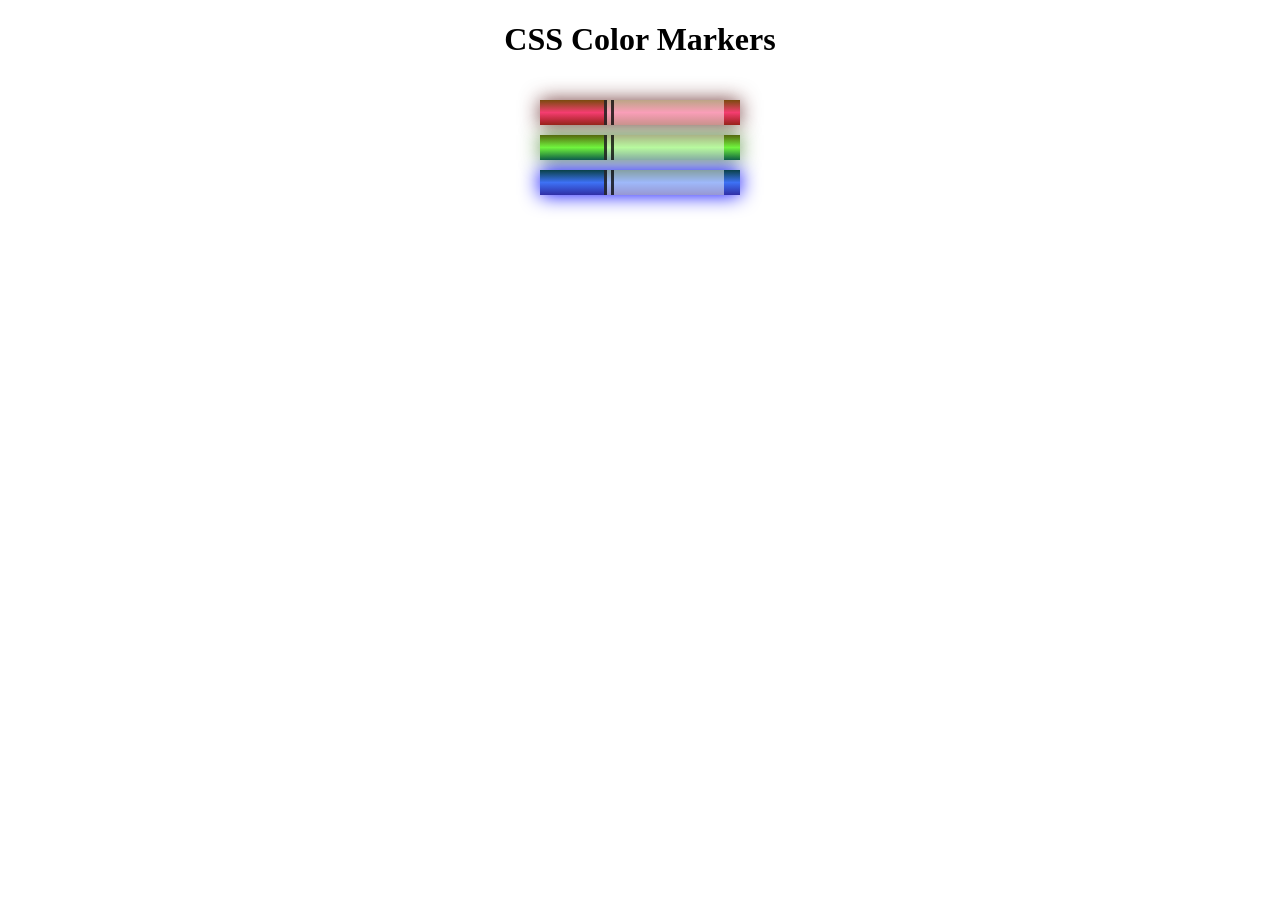
<file: 03_CSSColorMarkers/index.html>
<!DOCTYPE html>
<html lang="en">
<head>
    <meta charset="utf-8">
    <meta name="viewport" content="width=device-width, initial-scale=1.0">
    <title>Colored Markers</title>
    <link rel="stylesheet" href="styles.css">
</head>
<body>
<h1>CSS Color Markers</h1>
<div class="container">
    <div class="marker red">
        <div class="cap"></div>
        <div class="sleeve"></div>
    </div>
    <div class="marker green">
        <div class="cap"></div>
        <div class="sleeve"></div>
    </div>
    <div class="marker blue">
        <div class="cap"></div>
        <div class="sleeve"></div>
    </div>
</div>
</body>
</html>
</file>
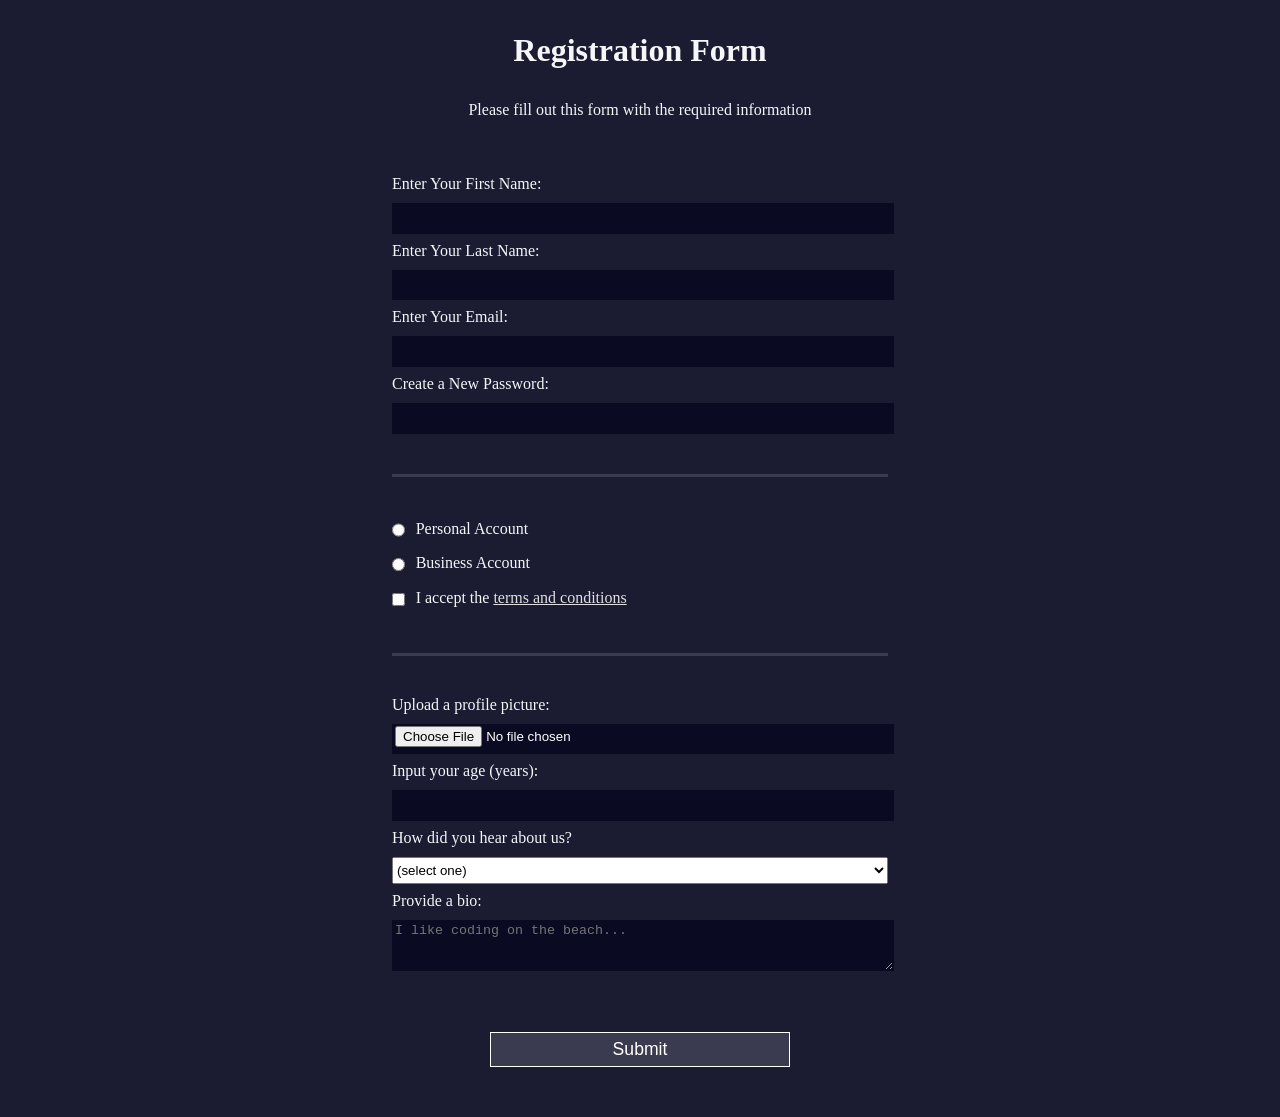
<file: 04_RegistrationForm/index.html>
<!DOCTYPE html>
<html lang="en">
<head>
    <meta charset="UTF-8">
    <title>Registration Form</title>
    <link rel="stylesheet" href="styles.css"/>
</head>
<body>
<h1>Registration Form</h1>
<p>Please fill out this form with the required information</p>
<form method="post" action='https://register-demo.freecodecamp.org'>
    <fieldset>
        <label for="first-name">Enter Your First Name: <input id="first-name" name="first-name" type="text"
                                                              required/></label>
        <label for="last-name">Enter Your Last Name: <input id="last-name" name="last-name" type="text"
                                                            required/></label>
        <label for="email">Enter Your Email: <input id="email" name="email" type="email" required/></label>
        <label for="new-password">Create a New Password: <input id="new-password" name="new-password" type="password"
                                                                pattern="[a-z0-5]{8,}" required/></label>
    </fieldset>
    <fieldset>
        <label for="personal-account"><input id="personal-account" type="radio" name="account-type" class="inline"/>
            Personal Account</label>
        <label for="business-account"><input id="business-account" type="radio" name="account-type" class="inline"/>
            Business Account</label>
        <label for="terms-and-conditions">
            <input id="terms-and-conditions" type="checkbox" required name="terms-and-conditions" class="inline"/> I
            accept the <a href="https://www.freecodecamp.org/news/terms-of-service/">terms and conditions</a>
        </label>
    </fieldset>
    <fieldset>
        <label for="profile-picture">Upload a profile picture: <input id="profile-picture" type="file"
                                                                      name="file"/></label>
        <label for="age">Input your age (years): <input id="age" type="number" name="age" min="13" max="120"/></label>
        <label for="referrer">How did you hear about us?
            <select id="referrer" name="referrer">
                <option value="">(select one)</option>
                <option value="1">freeCodeCamp News</option>
                <option value="2">freeCodeCamp YouTube Channel</option>
                <option value="3">freeCodeCamp Forum</option>
                <option value="4">Other</option>
            </select>
        </label>
        <label for="bio">Provide a bio:
            <textarea id="bio" name="bio" rows="3" cols="30" placeholder="I like coding on the beach..."></textarea>
        </label>
    </fieldset>
    <input type="submit" value="Submit"/>
</form>
</body>
</html>
</file>
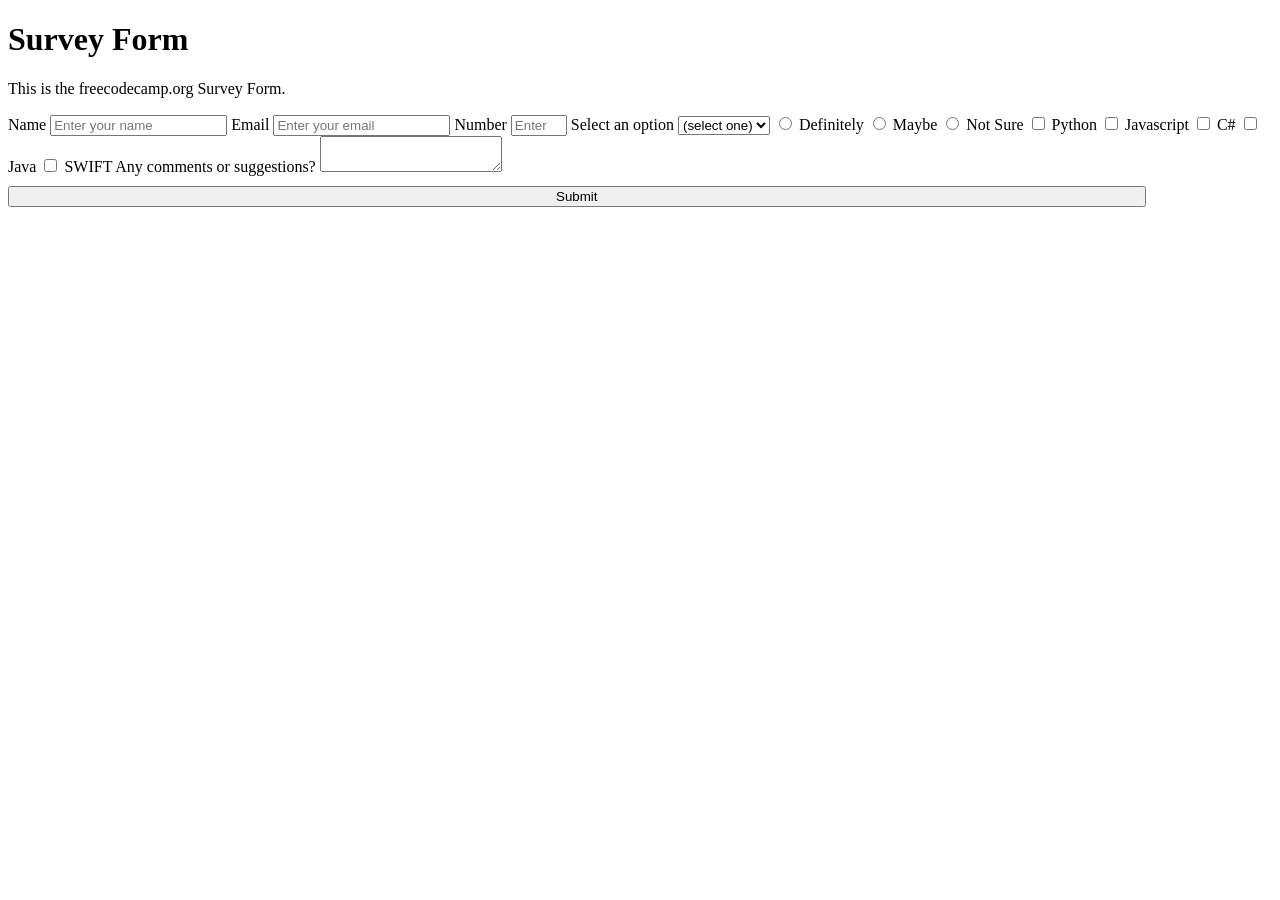
<file: 05_Certification_SurveyForm/index.html>
<!DOCTYPE html>
<html lang="en">
<head>
    <meta charset="UTF-8">
    <title>Survey Form</title>
    <link rel="stylesheet" href="styles.css">
</head>
<body>
<h1 id="title">Survey Form</h1>
<p id="description">
    This is the freecodecamp.org Survey Form.
</p>
<form id="survey-form">
    <label id="name-label" for="name">Name <input id="name" name="name" type="text" required
                                                  placeholder="Enter your name"/></label>
    <label id="email-label" for="email">Email <input id="email" name="email" type="email" required
                                                     pattern="[a-z0-5]{8,}" placeholder="Enter your email"/></label>
    <label id="number-label" for="number">Number <input id="number" name="number" type="number" min="18" max="100"
                                                        placeholder="Enter a number"/></label>
    <label>Select an option <select id="dropdown">
        <option value="">(select one)</option>
        <option value="1">One</option>
        <option value="2">Two</option>
        <option value="3">Three</option>
        <option value="4">Four</option>
    </select>
    </label>
    <label><input type="radio" name="radio" value="definitely"/> Definitely</label>
    <label><input type="radio" name="radio" value="maybe"> Maybe</label>
        <label><input type="radio" name="radio" value="notsure"> Not Sure</label>
            <label><input type="checkbox" value="python"/> Python</label>
            <label><input type="checkbox" value="javascript"/> Javascript</label>
                <label><input type="checkbox" value="csharp"/> C#</label>
                    <label><input type="checkbox" value="java"/> Java</label>
                        <label><input type="checkbox" value="swift"/> SWIFT</label>
                            <label>Any comments or suggestions?
                                <textarea></textarea>
                            </label>
                            <input id="submit" type="submit" value="Submit"/>
</form>
</body>
</html>
</file>
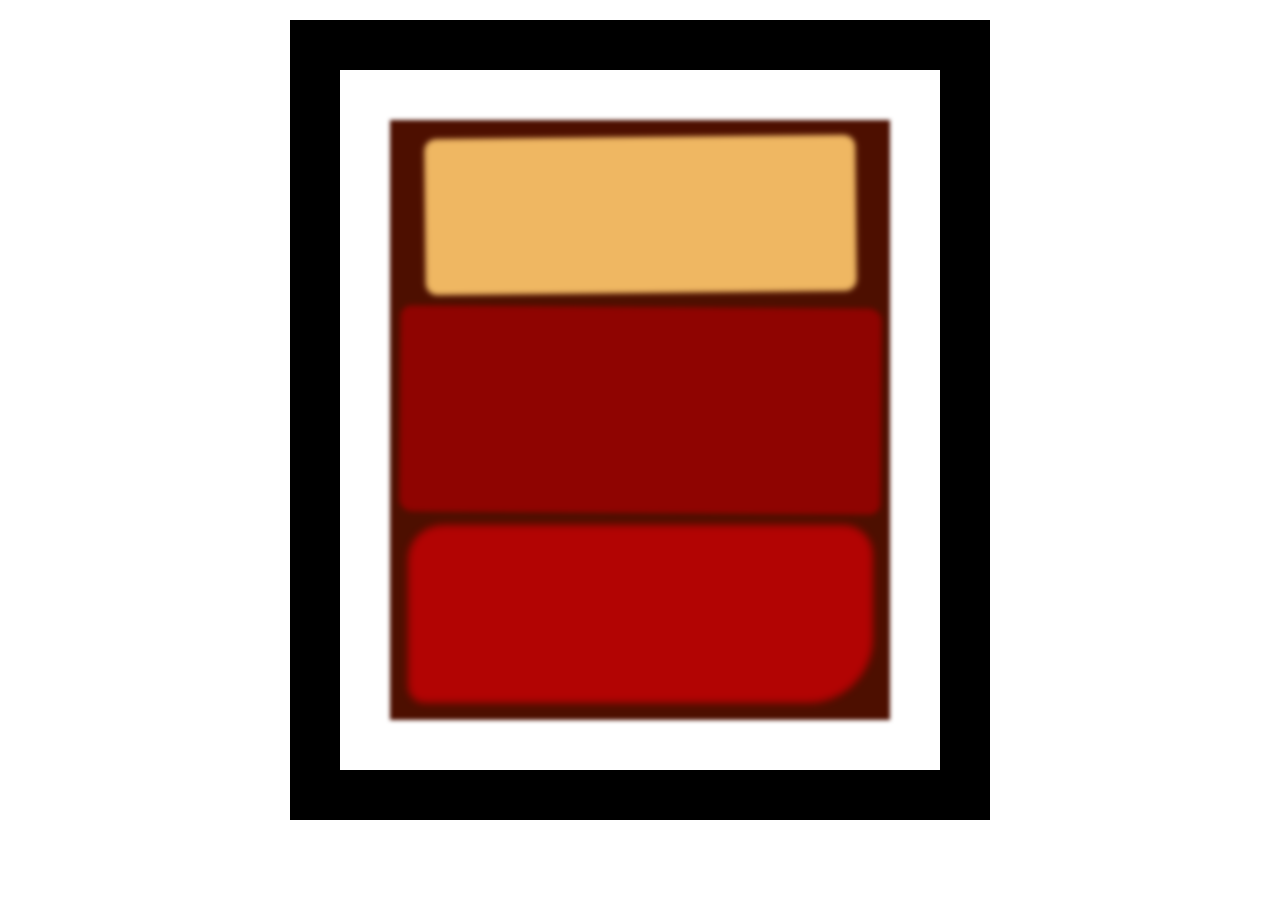
<file: 06_RothkoPainting/index.html>
<!DOCTYPE html>
<html lang="en">
<head>
    <meta charset="UTF-8">
    <title>Rothko Painting</title>
    <link href="./styles.css" rel="stylesheet">
</head>
<body>
<div class="frame">
    <div class="canvas">
        <div class="one"></div>
        <div class="two"></div>
        <div class="three"></div>
    </div>
</div>
</body>
</html>
</file>
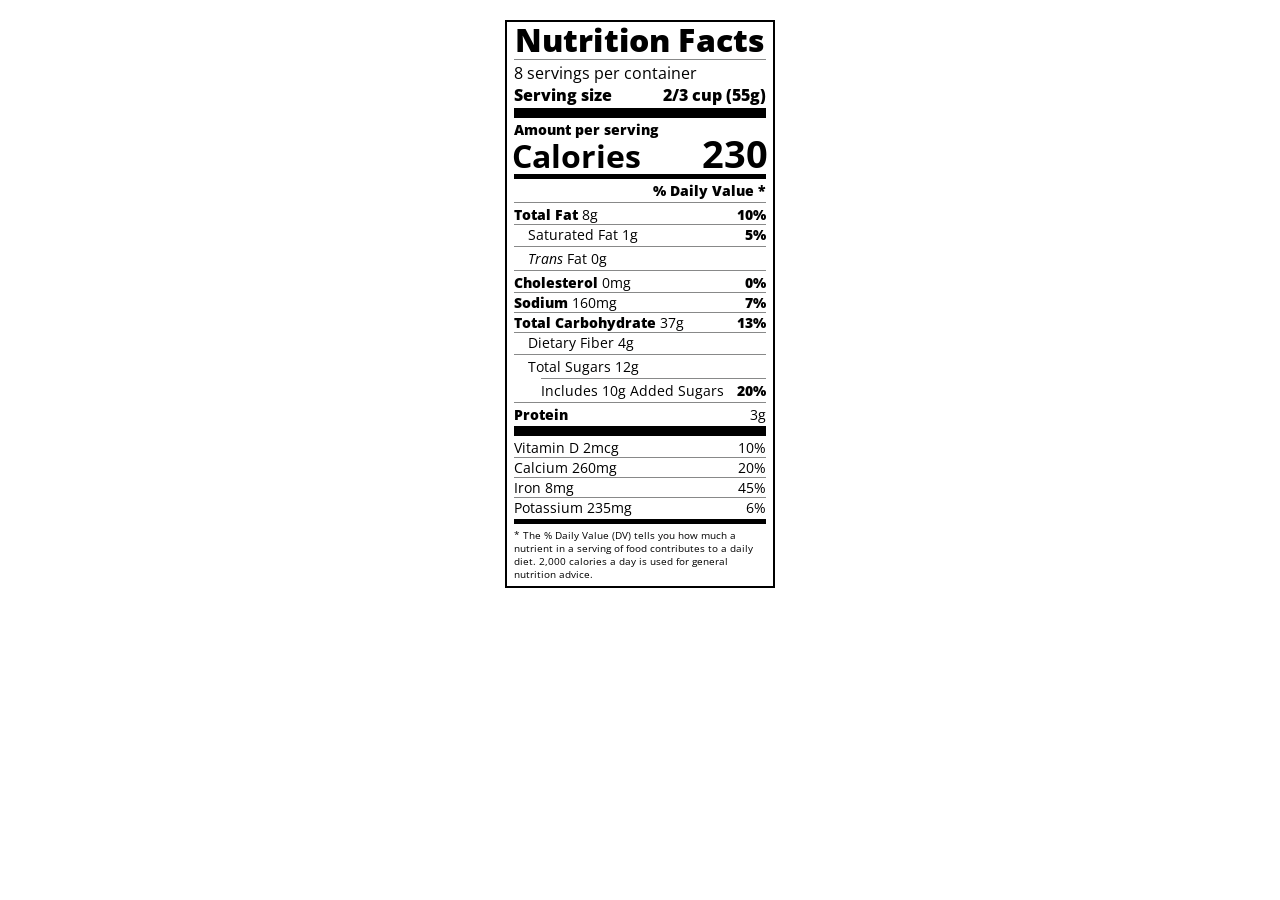
<file: 08_NutritionFacts/index.html>
<!DOCTYPE html>
<html lang="en">

<head>
    <meta charset="UTF-8">
    <title>Nutrition Label</title>
    <link href="https://fonts.googleapis.com/css?family=Open+Sans:400,700,800" rel="stylesheet">
    <link href="./styles.css" rel="stylesheet">
</head>

<body>
<div class="label">
    <header>
        <h1 class="bold">Nutrition Facts</h1>
        <div class="divider"></div>
        <p>8 servings per container</p>
        <p class="bold">Serving size <span>2/3 cup (55g)</span></p>
    </header>
    <div class="divider large"></div>
    <div class="calories-info">
        <div class="left-container">
            <h2 class="bold small-text">Amount per serving</h2>
            <p>Calories</p>
        </div>
        <span>230</span>
    </div>
    <div class="divider medium"></div>
    <div class="daily-value small-text">
        <p class="bold right no-divider">% Daily Value *</p>
        <div class="divider"></div>
        <p><span><span class="bold">Total Fat</span> 8g</span> <span class="bold">10%</span></p>
        <p class="indent no-divider">Saturated Fat 1g <span class="bold">5%</span></p>
        <div class="divider"></div>
        <p class="indent no-divider"><span><i>Trans</i> Fat 0g</span></p>
        <div class="divider"></div>
        <p><span><span class="bold">Cholesterol</span> 0mg</span> <span class="bold">0%</span></p>
        <p><span><span class="bold">Sodium</span> 160mg</span> <span class="bold">7%</span></p>
        <p><span><span class="bold">Total Carbohydrate</span> 37g</span> <span class="bold">13%</span></p>
        <p class="indent no-divider">Dietary Fiber 4g</p>
        <div class="divider"></div>
        <p class="indent no-divider">Total Sugars 12g</p>
        <div class="divider double-indent"></div>
        <p class="double-indent no-divider">Includes 10g Added Sugars <span class="bold">20%</span>
        <div class="divider"></div>
        <p class="no-divider"><span class="bold">Protein</span> 3g</p>
        <div class="divider large"></div>
        <p>Vitamin D 2mcg <span>10%</span></p>
        <p>Calcium 260mg <span>20%</span></p>
        <p>Iron 8mg <span>45%</span></p>
        <p class="no-divider">Potassium 235mg <span>6%</span></p>
    </div>
    <div class="divider medium"></div>
    <p class="note">* The % Daily Value (DV) tells you how much a nutrient in a serving of food contributes to a daily
        diet. 2,000 calories a day is used for general nutrition advice.</p>
</div>
</body>
</html>
</file>
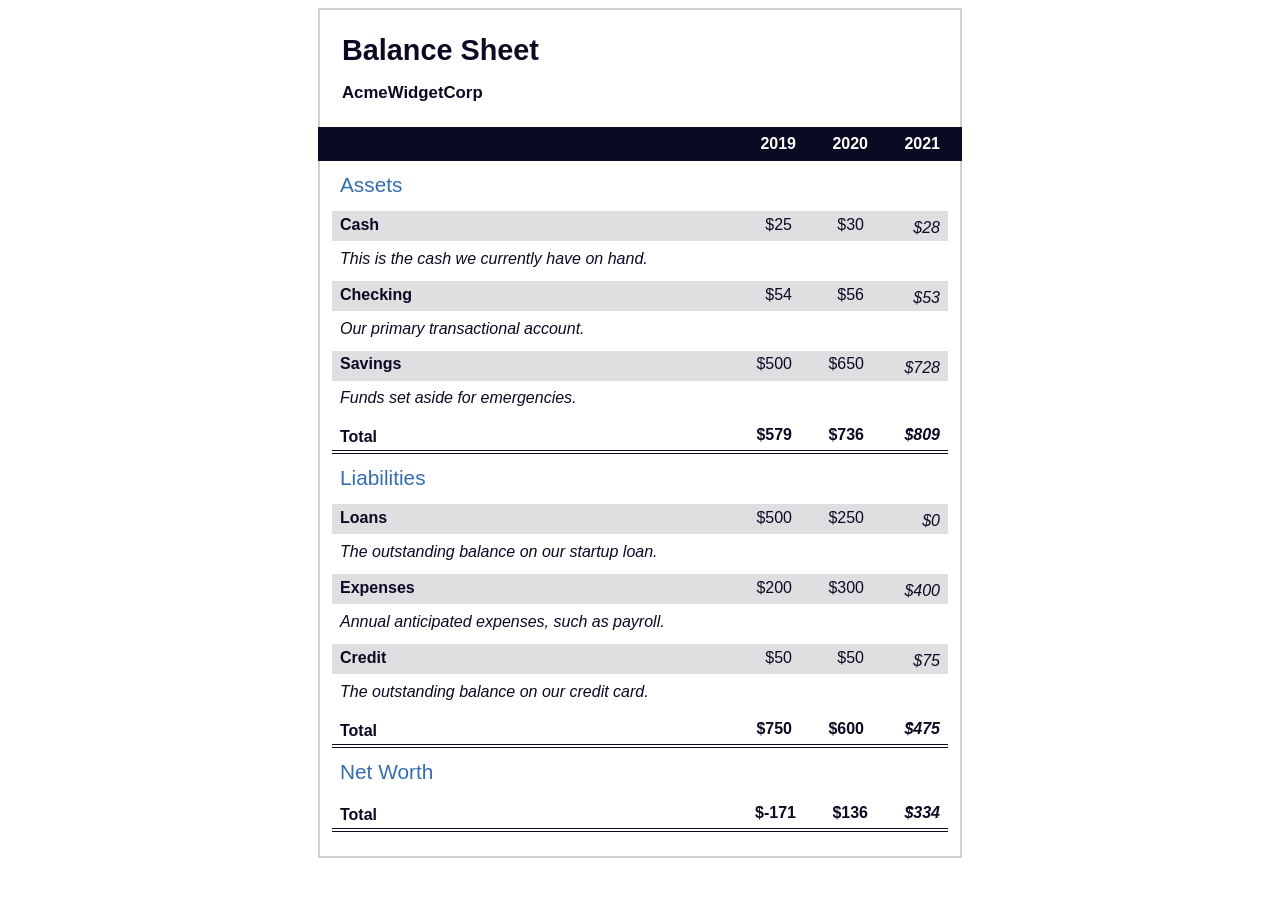
<file: 11_BalanceSheet/index.html>
<!DOCTYPE html>
<html lang="en">
<head>
    <meta charset="UTF-8">
    <meta name="viewport" content="width=device-width, initial-scale=1.0">
    <title>Balance Sheet</title>
    <link rel="stylesheet" href="./styles.css">
</head>
<body>
<main>
    <section>
        <h1>
          <span class="flex">
            <span>AcmeWidgetCorp</span>
            <span>Balance Sheet</span>
          </span>
        </h1>
        <div id="years" aria-hidden="true">
            <span class="year">2019</span>
            <span class="year">2020</span>
            <span class="year">2021</span>
        </div>
        <div class="table-wrap">
            <table>
                <caption>Assets</caption>
                <thead>
                <tr>
                    <td></td>
                    <th><span class="sr-only year">2019</span></th>
                    <th><span class="sr-only year">2020</span></th>
                    <th class="current"><span class="sr-only year">2021</span></th>
                </tr>
                </thead>
                <tbody>
                <tr class="data">
                    <th>Cash <span class="description">This is the cash we currently have on hand.</span></th>
                    <td>$25</td>
                    <td>$30</td>
                    <td class="current">$28</td>
                </tr>
                <tr class="data">
                    <th>Checking <span class="description">Our primary transactional account.</span></th>
                    <td>$54</td>
                    <td>$56</td>
                    <td class="current">$53</td>
                </tr>
                <tr class="data">
                    <th>Savings <span class="description">Funds set aside for emergencies.</span></th>
                    <td>$500</td>
                    <td>$650</td>
                    <td class="current">$728</td>
                </tr>
                <tr class="total">
                    <th>Total <span class="sr-only">Assets</span></th>
                    <td>$579</td>
                    <td>$736</td>
                    <td class="current">$809</td>
                </tr>
                </tbody>
            </table>
            <table>
                <caption>Liabilities</caption>
                <thead>
                <tr>
                    <td></td>
                    <th><span class="sr-only">2019</span></th>
                    <th><span class="sr-only">2020</span></th>
                    <th><span class="sr-only">2021</span></th>
                </tr>
                </thead>
                <tbody>
                <tr class="data">
                    <th>Loans <span class="description">The outstanding balance on our startup loan.</span></th>
                    <td>$500</td>
                    <td>$250</td>
                    <td class="current">$0</td>
                </tr>
                <tr class="data">
                    <th>Expenses <span class="description">Annual anticipated expenses, such as payroll.</span></th>
                    <td>$200</td>
                    <td>$300</td>
                    <td class="current">$400</td>
                </tr>
                <tr class="data">
                    <th>Credit <span class="description">The outstanding balance on our credit card.</span></th>
                    <td>$50</td>
                    <td>$50</td>
                    <td class="current">$75</td>
                </tr>
                <tr class="total">
                    <th>Total <span class="sr-only">Liabilities</span></th>
                    <td>$750</td>
                    <td>$600</td>
                    <td class="current">$475</td>
                </tr>
                </tbody>
            </table>
            <table>
                <caption>Net Worth</caption>
                <thead>
                <tr>
                    <td></td>
                    <th><span class="sr-only">2019</span></th>
                    <th><span class="sr-only">2020</span></th>
                    <th><span class="sr-only">2021</span></th>
                </tr>
                </thead>
                <tbody>
                <tr class="total">
                    <th>Total <span class="sr-only">Net Worth</span></th>
                    <td>$-171</td>
                    <td>$136</td>
                    <td class="current">$334</td>
                </tr>
                </tbody>
            </table>
        </div>
    </section>
</main>
</body>
</html>
</file>
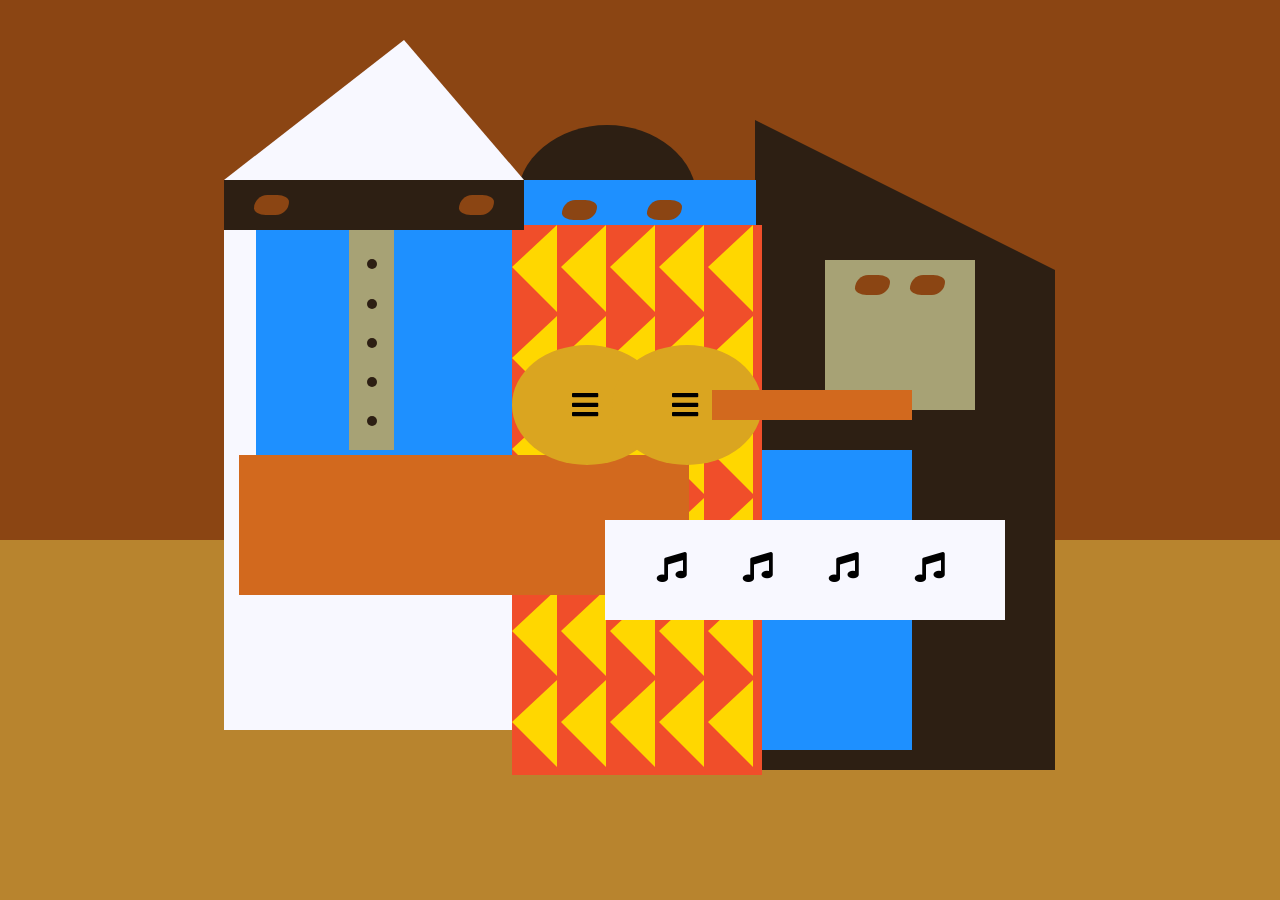
<file: 12_PicassoPainting/index.html>
<!DOCTYPE html>
<html lang="en">
<head>
    <meta charset="utf-8">
    <title>Picasso Painting</title>
    <link rel="stylesheet" href="./styles.css" />
    <link rel="stylesheet" href="https://use.fontawesome.com/releases/v5.8.2/css/all.css">
</head>
<body>
<div id="back-wall"></div>
<div class="characters">
    <div id="offwhite-character">
        <div id="white-hat"></div>
        <div id="black-mask">
            <div class="eyes left"></div>
            <div class="eyes right"></div>
        </div>
        <div id="gray-instrument">
            <div class="black-dot"></div>
            <div class="black-dot"></div>
            <div class="black-dot"></div>
            <div class="black-dot"></div>
            <div class="black-dot"></div>
        </div>
        <div id="tan-table"></div>
    </div>
    <div id="black-character">
        <div id="black-hat"></div>
        <div id="gray-mask">
            <div class="eyes left"></div>
            <div class="eyes right"></div>
        </div>
        <div id="white-paper">
            <i class="fas fa-music"></i>
            <i class="fas fa-music"></i>
            <i class="fas fa-music"></i>
            <i class="fas fa-music"></i>
        </div>
    </div>
    <div class="blue" id="blue-left"></div>
    <div class="blue" id="blue-right"></div>
    <div id="orange-character">
        <div id="black-round-hat"></div>
        <div id="eyes-div">
            <div class="eyes left"></div>
            <div class="eyes right"></div>
        </div>
        <div id="triangles">
            <div class="triangle"></div>
            <div class="triangle"></div>
            <div class="triangle"></div>
            <div class="triangle"></div>
            <div class="triangle"></div>
            <div class="triangle"></div>
            <div class="triangle"></div>
            <div class="triangle"></div>
            <div class="triangle"></div>
            <div class="triangle"></div>
            <div class="triangle"></div>
            <div class="triangle"></div>
            <div class="triangle"></div>
            <div class="triangle"></div>
            <div class="triangle"></div>
            <div class="triangle"></div>
            <div class="triangle"></div>
            <div class="triangle"></div>
            <div class="triangle"></div>
            <div class="triangle"></div>
            <div class="triangle"></div>
            <div class="triangle"></div>
            <div class="triangle"></div>
            <div class="triangle"></div>
            <div class="triangle"></div>
            <div class="triangle"></div>
            <div class="triangle"></div>
            <div class="triangle"></div>
            <div class="triangle"></div>
            <div class="triangle"></div>
        </div>
        <div id="guitar">
            <div class="guitar" id="guitar-left">
                <i class="fas fa-bars"></i>
            </div>
            <div class="guitar" id="guitar-right">
                <i class="fas fa-bars"></i>
            </div>
            <div id="guitar-neck"></div>
        </div>
    </div>
</div>
</body>
</html>
</file>
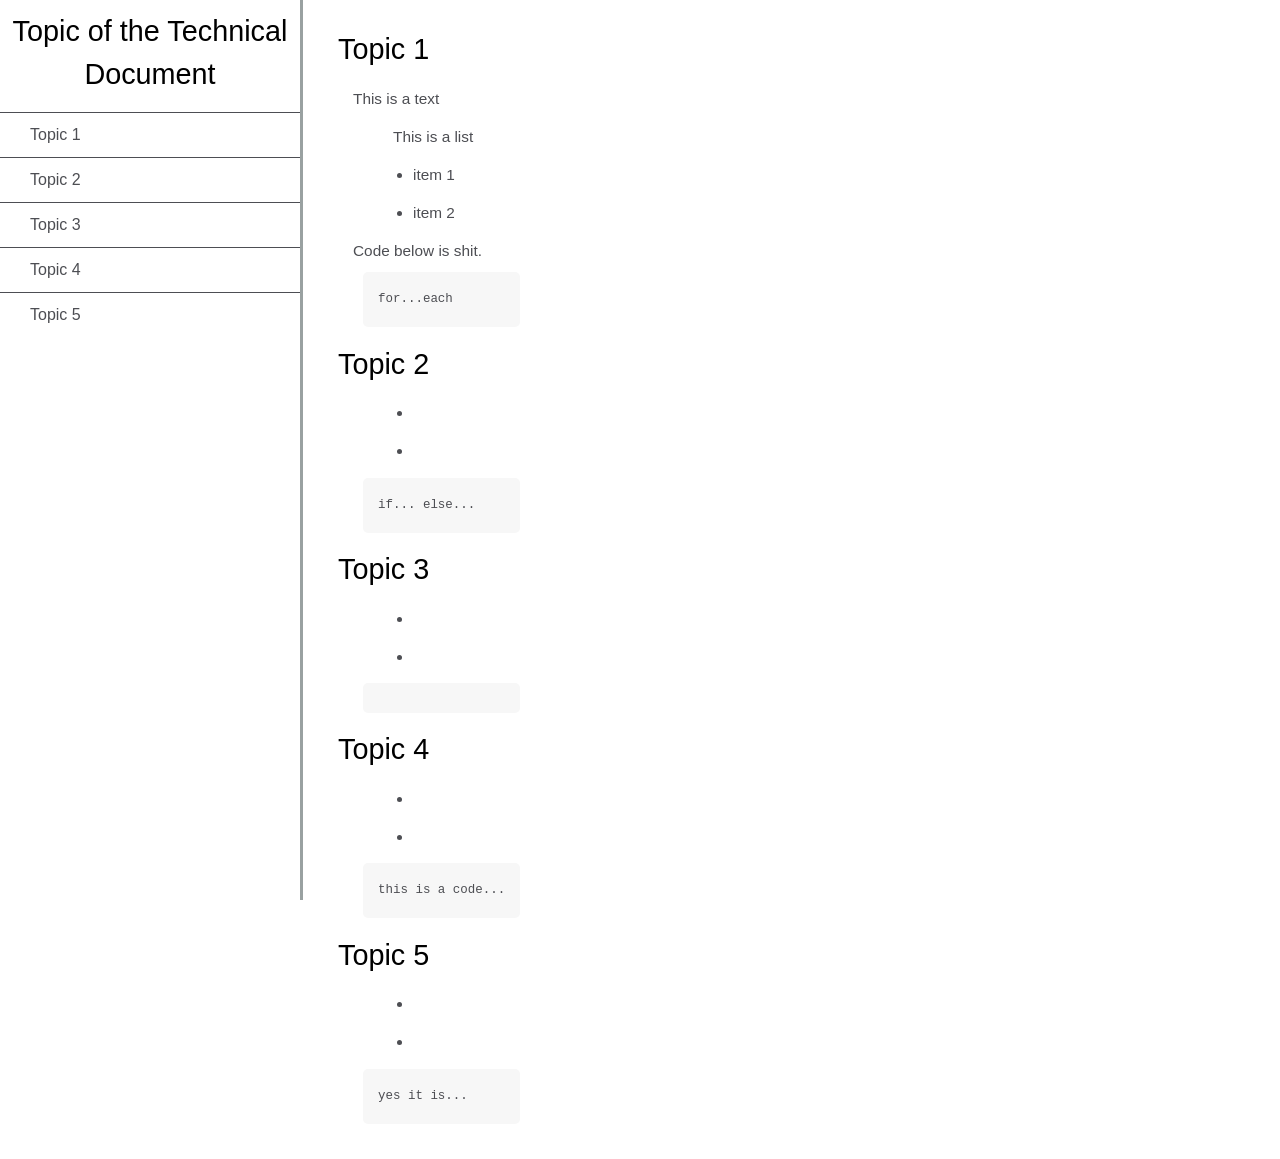
<file: 14_Certification_TechnicalDocumentation/index.html>
<!DOCTYPE html>
<html lang="en">
<head>
    <meta charset="UTF-8">
    <link rel="stylesheet" href="styles.css">
    <meta name="viewport" content="width=device-width, initial-scale=1.0">
    <title>Technical Documentation</title>
</head>
<body>
<nav id="navbar">
    <header>Topic of the Technical Document</header>
    <ul>
        <li>
            <a class="nav-link" href="#Topic_1">Topic 1</a>
        </li>
        <li>
            <a class="nav-link" href="#Topic_2">Topic 2</a>
        </li>
        <li>
            <a class="nav-link" href="#Topic_3">Topic 3</a>
        </li>
        <li>
            <a class="nav-link" href="#Topic_4">Topic 4</a>
        </li>
        <li>
            <a class="nav-link" href="#Topic_5">Topic 5</a>
        </li>
    </ul>
</nav>
<main id="main-doc">
    <section id="Topic_1" class="main-section">
        <header>Topic 1</header>
        <article>
            <p>This is a text
            <ul>This is a list
                <li>item 1</li>
                <li>item 2</li>
            </ul>
            </p>
            <p>Code below is shit.
                <code>for...each</code>
            </p>
        </article>
    </section>
    <section id="Topic_2" class="main-section">
        <header>Topic 2</header>
        <article><p>
            <ul>
                <li></li>
                <li></li>
            </ul>
            </p>
            <p>
                <code>if... else...</code>
            </p></article>
    </section>
    <section id="Topic_3" class="main-section">
        <header>Topic 3</header>
        <article>
            <p>
            <ul>
                <li></li>
                <li></li>
            </ul>
            </p>
            <p>
                <code></code>
            </p>
        </article>
    </section>
    <section id="Topic_4" class="main-section">
        <header>Topic 4</header>
        <article>
            <p>
            <ul>
                <li></li>
                <li></li>
            </ul>
            </p>
            <p>
                <code>this is a code...</code>
            </p>
        </article>
    </section>
    <section id="Topic_5" class="main-section">
        <header>Topic 5</header>
        <article>
            <p>
            <ul>
                <li></li>
                <li></li>
            </ul>
            </p>
            <p>
                <code>yes it is...</code>
            </p>
        </article>
    </section>
</main>
</body>
</html>
</file>
<file: 03_CSSColorMarkers/styles.css>
h1 {
  text-align: center;
}

.container {
  background-color: rgb(255, 255, 255);
  padding: 10px 0;
}

.marker {
  width: 200px;
  height: 25px;
  margin: 10px auto;
}

.cap {
  width: 60px;
  height: 25px;
}

.sleeve {
  width: 110px;
  height: 25px;
  background-color: rgba(255, 255, 255, 0.5);
  border-left: 10px double rgba(0, 0, 0, 0.75);
}

.cap, .sleeve {
  display: inline-block;
}

.red {
  background: linear-gradient(rgb(122, 74, 14), rgb(245, 62, 113), rgb(162, 27, 27));
  box-shadow: 0 0 20px 0 rgba(83, 14, 14, 0.8);
}

.green {
  background: linear-gradient(#55680D, #71F53E, #116C31);
  box-shadow: 0 0 20px 0 #3B7E20CC;
}

.blue {
  background: linear-gradient(hsl(186, 76%, 16%), hsl(223, 90%, 60%), hsl(240, 56%, 42%));
  box-shadow: 0 0 20px 0 blue;
}
</file>
<file: 04_RegistrationForm/styles.css>
body {
  width: 100%;
  height: 100vh;
  margin: 0;
  background-color: #1b1b32;
  color: #f5f6f7;
  font-family: Tahoma;
  font-size: 16px;
}

h1, p {
  margin: 1em auto;
  text-align: center;
}

form {
  width: 60vw;
  max-width: 500px;
  min-width: 300px;
  margin: 0 auto;
  padding-bottom: 2em;
}

fieldset {
  border: none;
  padding: 2rem 0;
  border-bottom: 3px solid #3b3b4f;
}

fieldset:last-of-type {
  border-bottom: none;
}

label {
  display: block;
  margin: 0.5rem 0;
}

input,
textarea,
select {
  margin: 10px 0 0 0;
  width: 100%;
  min-height: 2em;
}

input, textarea {
  background-color: #0a0a23;
  border: 1px solid #0a0a23;
  color: #ffffff;
}

.inline {
  width: unset;
  margin: 0 0.5em 0 0;
  vertical-align: middle;
}

input[type="submit"] {
  display: block;
  width: 60%;
  margin: 1em auto;
  height: 2em;
  font-size: 1.1rem;
  background-color: #3b3b4f;
  border-color: white;
  min-width: 300px;
}

input[type="file"] {
  padding: 1px 2px;
}

a{
color: #dfdfe2;
}
</file>
<file: 05_Certification_SurveyForm/styles.css>
input[type="submit"]{
  margin-top: 10px;
  width: 90%;
}
</file>
<file: 06_RothkoPainting/styles.css>
.canvas {
  width: 500px;
  height: 600px;
  background-color: #4d0f00;
  overflow: hidden;
  filter: blur(2px);
}

.frame {
  border: 50px solid black;
  width: 500px;
  padding: 50px;
  margin: 20px auto;
}

.one {
  width: 425px;
  height: 150px;
  background-color: #efb762;
  margin: 20px auto;
  box-shadow: 0 0 3px 3px #efb762;
  border-radius: 9px;
  transform: rotate(-0.6deg);
}

.two {
  width: 475px;
  height: 200px;
  background-color: #8f0401;
  margin: 0 auto 20px;
  box-shadow: 0 0 3px 3px #8f0401;
  border-radius: 8px 10px;
  transform: rotate(0.4deg);
}

.one, .two {
  filter: blur(1px);
}

.three {
  width: 91%;
  height: 28%;
  background-color: #b20403;
  margin: auto;
  filter: blur(2px);
  box-shadow: 0 0 5px 5px #b20403;
  border-radius: 30px 25px 60px 12px;

}
</file>
<file: 08_NutritionFacts/styles.css>
* {
  box-sizing: border-box;
}

html {
  font-size: 16px;
}

body {
  font-family: 'Open Sans', sans-serif;
}

.label {
  border: 2px solid black;
  width: 270px;
  margin: 20px auto;
  padding: 0 7px;
}

header h1 {
  text-align: center;
  margin: -4px 0;
  letter-spacing: 0.15px
}

p {
  margin: 0;
  display: flex;
  justify-content: space-between;
}

.divider {
  border-bottom: 1px solid #888989;
  margin: 2px 0;
}

.bold {
  font-weight: 800;
}

.large {
  height: 10px;
}

.large, .medium {
  background-color: black;
  border: 0;
}

.medium {
  height: 5px;
}

.small-text {
  font-size: 0.85rem;
}


.calories-info {
  display: flex;
  justify-content: space-between;
  align-items: flex-end;
}

.calories-info h2 {
  margin: 0;
}

.left-container p {
  margin: -5px -2px;
  font-size: 2em;
  font-weight: 700;
}

.calories-info span {
  margin: -7px -2px;
  font-size: 2.4em;
  font-weight: 700;
}

.right {
  justify-content: flex-end;
}

.indent {
  margin-left: 1em;
}

.double-indent {
  margin-left: 2em;
}

.daily-value p:not(.no-divider) {
  border-bottom: 1px solid #888989;
}

.note {
  font-size: 0.6rem;
  margin: 5px 0;
}
</file>
<file: 11_BalanceSheet/styles.css>
span[class~="sr-only"] {
  border: 0 !important;
  clip: rect(1px, 1px, 1px, 1px) !important;
  clip-path: inset(50%) !important;
  height: 1px !important;
  width: 1px !important;
  position: absolute !important;
  overflow: hidden !important;
  white-space: nowrap !important;
  padding: 0 !important;
  margin: -1px !important;
}

html {
  box-sizing: border-box;
}

body {
  font-family: sans-serif;
  color: #0a0a23;
}

h1 {
  max-width: 37.25rem;
  margin: 0 auto;
  padding: 1.5rem 1.25rem;
}

h1 .flex {
  display: flex;
  flex-direction: column-reverse;
  gap: 1rem;
}

h1 .flex span:first-of-type {
  font-size: 0.7em;
}

h1 .flex span:last-of-type {
  font-size: 1.2em;
}

section {
  max-width: 40rem;
  margin: 0 auto;
  border: 2px solid #d0d0d5;
}

#years {
  display: flex;
  justify-content: flex-end;
  position: sticky;
  z-index: 999;
  top: 0;
  background: #0a0a23;
  color: #fff;
  padding: 0.5rem calc(1.25rem + 2px) 0.5rem 0;
  margin: 0 -2px;
}

#years span[class] {
  font-weight: bold;
  width: 4.5rem;
  text-align: right;
}

.table-wrap {
  padding: 0 0.75rem 1.5rem 0.75rem;
}

table {
  border-collapse: collapse;
  border: 0;
  width: 100%;
  position: relative;
  margin-top: 3rem;
}

table caption {
  color: #356eaf;
  font-size: 1.3em;
  font-weight: normal;
  position: absolute;
  top: -2.25rem;
  left: 0.5rem;
}

tbody td {
  width: 100vw;
  min-width: 4rem;
  max-width: 4rem;
}

tbody th {
  width: calc(100% - 12rem);
}

tr[class="total"] {
  border-bottom: 4px double #0a0a23;
  font-weight: bold;
}

tr[class="total"] th {
  text-align: left;
  padding: 0.5rem 0 0.25rem 0.5rem;
}

tr.total td {
  text-align: right;
  padding: 0 0.25rem;
}

tr.total td:nth-of-type(3) {
  padding-right: 0.5rem;
}

tr.total:hover {
  background-color: #99c9ff;
}

td.current {
  font-style: italic;
}

tr.data {
  background-image: linear-gradient(to bottom, #dfdfe2 1.845rem, white 1.845rem);
}

tr.data th {
  text-align: left;
  padding-top: 0.3rem;
  padding-left: 0.5rem;
}

tr.data th .description {
  display: block;
  font-weight: normal;
  font-style: italic;
  padding: 1rem 0 0.75rem;
  margin-right: -13.5rem;
}

tr.data td {
  vertical-align: top;
  padding: 0.3rem 0.25rem 0;
  text-align: right;
}

tr.data td:last-of-type {
  padding: .5rem;
}
</file>
<file: 12_PicassoPainting/styles.css>
body {
  background-color: rgb(184, 132, 46);
}

#back-wall {
  background-color: #8B4513;
  width: 100%;
  height: 60%;
  position: absolute;
  top: 0;
  left: 0;
  z-index: -1;
}

#offwhite-character {
  width: 300px;
  height: 550px;
  background-color: GhostWhite;
  position: absolute;
  top: 20%;
  left: 17.5%;
}

#white-hat {
  width: 0;
  height: 0;
  border-style: solid;
  border-width: 0 120px 140px 180px;
  border-top-color: transparent;
  border-right-color: transparent;
  border-bottom-color: GhostWhite;
  border-left-color: transparent;
  position: absolute;
  top: -140px;
  left: 0;
}

#black-mask {
  width: 100%;
  height: 50px;
  background-color: rgb(45, 31, 19);
  position: absolute;
  top: 0;
  left: 0;
  z-index: 1;
}

#gray-instrument {
  width: 15%;
  height: 40%;
  background-color: rgb(167, 162, 117);
  position: absolute;
  top: 50px;
  left: 125px;
  z-index: 1;
}

.black-dot {
  width: 10px;
  height: 10px;
  background-color: rgb(45, 31, 19);
  border-radius: 50%;
  display: block;
  margin: auto;
  margin-top: 65%;
}

#tan-table {
  width: 450px;
  height: 140px;
  background-color: #D2691E;
  position: absolute;
  top: 275px;
  left: 15px;
  z-index: 1;
}

#black-character {
  width: 300px;
  height: 500px;
  background-color: rgb(45, 31, 19);
  position: absolute;
  top: 30%;
  left: 59%;
}

#black-hat {
  width: 0;
  height: 0;
  border-style: solid;
  border-width: 150px 0 0 300px;
  border-top-color: transparent;
  border-right-color: transparent;
  border-bottom-color: transparent;
  border-left-color: rgb(45, 31, 19);
  position: absolute;
  top: -150px;
  left: 0;
}

#gray-mask {
  width: 150px;
  height: 150px;
  background-color: rgb(167, 162, 117);
  position: absolute;
  top: -10px;
  left: 70px;
}

#white-paper {
  width: 400px;
  height: 100px;
  background-color: GhostWhite;
  position: absolute;
  top: 250px;
  left: -150px;
  z-index: 1;
}

.fa-music {
  display: inline-block;
  margin-top: 8%;
  margin-left: 13%;
}

.blue {
  background-color: #1E90FF;
}

#blue-left {
  width: 500px;
  height: 300px;
  position: absolute;
  top: 20%;
  left: 20%;
}

#blue-right {
  width: 400px;
  height: 300px;
  position: absolute;
  top: 50%;
  left: 40%;
}

#orange-character {
  width: 250px;
  height: 550px;
  background-color: rgb(240, 78, 42);
  position: absolute;
  top: 25%;
  left: 40%;
}

#black-round-hat {
  width: 180px;
  height: 150px;
  background-color: rgb(45, 31, 19);
  border-radius: 50%;
  position: absolute;
  top: -100px;
  left: 5px;
  z-index: -1;
}

#eyes-div {
  width: 180px;
  height: 50px;
  position: absolute;
  top: -40px;
  left: 20px;
  z-index: 3;
}

#triangles {
  width: 250px;
  height: 550px;
}

.triangle {
  width: 0;
  height: 0;
  border-style: solid;
  border-width: 42px 45px 45px 0;
  border-top-color: transparent;
  border-right-color: Gold; /* yellow */
  border-bottom-color: transparent;
  border-left-color: transparent;
  display: inline-block;
}

#guitar {
  width: 100%;
  height: 100px;
  position: absolute;
  top: 120px;
  left: 0px;
  z-index: 3;
}

.guitar {
  width: 150px;
  height: 120px;
  background-color: Goldenrod;
  border-radius: 50%;
}

#guitar-left {
  position: absolute;
  left: 0px;
}

#guitar-right {
  position: absolute;
  left: 100px;
}

.fa-bars {
  display: block;
  margin-top: 30%;
  margin-left: 40%;
}

#guitar-neck {
  width: 200px;
  height: 30px;
  background-color: #D2691E;
  position: absolute;
  top: 45px;
  left: 200px;
  z-index: 3;
}

.eyes {
  width: 35px;
  height: 20px;
  background-color: #8B4513;
  border-radius: 20px 50%;
}

.right {
  position: absolute;
  top: 15px;
  right: 30px;
}

.left {
  position: absolute;
  top: 15px;
  left: 30px;
}

.fas {
  font-size: 30px;
}
</file>
<file: 14_Certification_TechnicalDocumentation/styles.css>
html,
body {
  min-width: 290px;
  color: #4d4e53;
  background-color: #ffffff;
  font-family: 'Open Sans', Arial, sans-serif;
  line-height: 1.5;
}

#navbar {
  position: fixed;
  min-width: 290px;
  top: 0px;
  left: 0px;
  width: 300px;
  height: 100%;
  border-right: solid;
  border-color: rgba(0, 22, 22, 0.4);
}

header {
  color: black;
  margin: 10px;
  text-align: center;
  font-size: 1.8em;
  font-weight: thin;
}

#main-doc header {
  text-align: left;
  margin: 0px;
}

#navbar ul {
  height: 88%;
  padding: 0;
  overflow-y: auto;
  overflow-x: hidden;
}

#navbar li {
  color: #4d4e53;
  border-top: 1px solid;
  list-style: none;
  position: relative;
  width: 100%;
}

#navbar a {
  display: block;
  padding: 10px 30px;
  color: #4d4e53;
  text-decoration: none;
  cursor: pointer;
}

#main-doc {
  position: absolute;
  margin-left: 310px;
  padding: 20px;
  margin-bottom: 110px;
}

section article {
  color: #4d4e53;
  margin: 15px;
  font-size: 0.96em;
}

section li {
  margin: 15px 0px 0px 20px;
}

code {
  display: block;
  text-align: left;
  white-space: pre-line;
  position: relative;
  word-break: normal;
  word-wrap: normal;
  line-height: 2;
  background-color: #f7f7f7;
  padding: 15px;
  margin: 10px;
  border-radius: 5px;
}

@media only screen and (max-width: 815px) {
  /* For mobile phones: */
  #navbar ul {
    border: 1px solid;
    height: 207px;
  }

  #navbar {
    background-color: white;
    position: absolute;
    top: 0;
    padding: 0;
    margin: 0;
    width: 100%;
    max-height: 275px;
    border: none;
    z-index: 1;
    border-bottom: 2px solid;
  }

  #main-doc {
    position: relative;
    margin-left: 0px;
    margin-top: 270px;
  }
}

@media only screen and (max-width: 400px) {
  #main-doc {
    margin-left: -10px;
  }

  code {
    margin-left: -20px;
    width: 100%;
    padding: 15px;
    padding-left: 10px;
    padding-right: 45px;
    min-width: 233px;
  }
}
</file>
